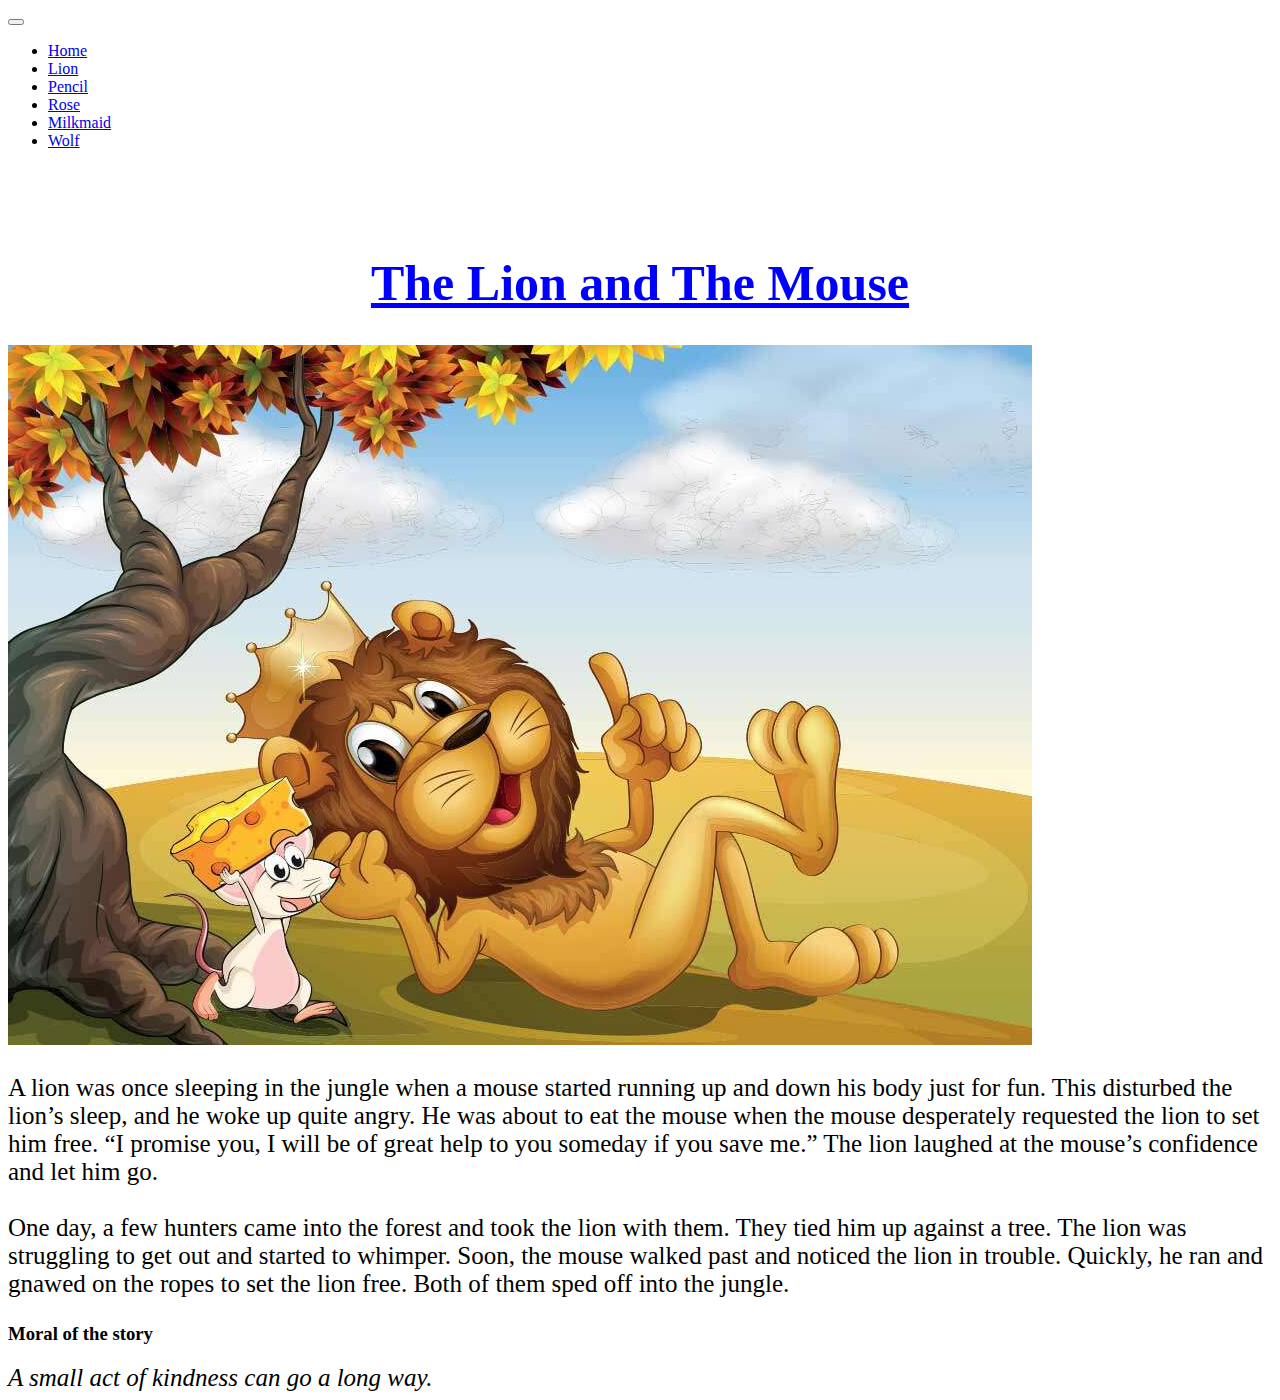
<file: story1.html>
<!DOCTYPE html>
<html>
	<head>
		<title>stories</title>
		<meta charset="utf-8">
        <meta name="viewport" content="width=device-width, initial-scale=1, shrink-to-fit=no">
        <meta http-equiv="x-ua-compatible" content="ie=edge">
        <link rel="stylesheet" href="https://stackpath.bootstrapcdn.com/bootstrap/4.5.0/css/bootstrap.min.css" integrity="sha384-9aIt2nRpC12Uk9gS9baDl411NQApFmC26EwAOH8WgZl5MYYxFfc+NcPb1dKGj7Sk" crossorigin="anonymous">
        <script src="https://code.jquery.com/jquery-3.5.1.slim.min.js" integrity="sha384-DfXdz2htPH0lsSSs5nCTpuj/zy4C+OGpamoFVy38MVBnE+IbbVYUew+OrCXaRkfj" crossorigin="anonymous"></script>
        <script src="https://cdn.jsdelivr.net/npm/popper.js@1.16.0/dist/umd/popper.min.js" integrity="sha384-Q6E9RHvbIyZFJoft+2mJbHaEWldlvI9IOYy5n3zV9zzTtmI3UksdQRVvoxMfooAo" crossorigin="anonymous"></script>
         <script src="https://stackpath.bootstrapcdn.com/bootstrap/4.5.0/js/bootstrap.min.js" integrity="sha384-OgVRvuATP1z7JjHLkuOU7Xw704+h835Lr+6QL9UvYjZE3Ipu6Tp75j7Bh/kR0JKI" crossorigin="anonymous"></script>
         <link href="story.css" rel="stylesheet">
         
         
	</head>
	<body>
		<nav class="navbar navbar-expand-sm navbar-light bg-primary fixed-top">
			<div class="container">
				<button type="button" class="navbar-toggler" data-toggle="collapse" data-target="#navbar" id="nav-icon"><span class="navbar-toggler-icon"></span></button>
			<div class="collapse navbar-collapse" id="navbar">
			<ul class="navbar-nav" id="navbar">
				<li class="nav-item"><a href="index.html" class="nav-link">Home</a></li>
				<li class="nav-item"><a href="story1.html" class="nav-link active">Lion</a></li>
				<li class="nav-item"><a href="story2.html" class="nav-link">Pencil</a></li>
				<li class="nav-item"><a href="story3.html" class="nav-link">Rose</a></li>
				<li class="nav-item"><a href="story4.html" class="nav-link">Milkmaid</a></li>
				<li class="nav-item"><a href="story5.html" class="nav-link">Wolf</a></li>
			</ul>
		</div>
	</div>
		</nav><br><br><br>
		<header>
			<h1>The Lion and The Mouse</h1>
		</header>
		<div class="container">
			<div class="row">
				<div class="col">
					<img src="lion.jpg" alt="lion" class="img img-fluid mx-auto">
					<p>A lion was once sleeping in the jungle when a mouse started running up and down his body just for fun. This disturbed the lion’s sleep, and he woke up quite angry. He was about to eat the mouse when the mouse desperately requested the lion to set him free. “I promise you, I will be of great help to you someday if you save me.” The lion laughed at the mouse’s confidence and let him go.<br><br>One day, a few hunters came into the forest and took the lion with them. They tied him up against a tree. The lion was struggling to get out and started to whimper. Soon, the mouse walked past and noticed the lion in trouble. Quickly, he ran and gnawed on the ropes to set the lion free. Both of them sped off into the jungle.</p>
					<h3>Moral of the story</h3>
					<i>A small act of kindness can go a long way.</i>
				</div>
			</div>
		</div>
		
		
	</body>
</html>
</file>
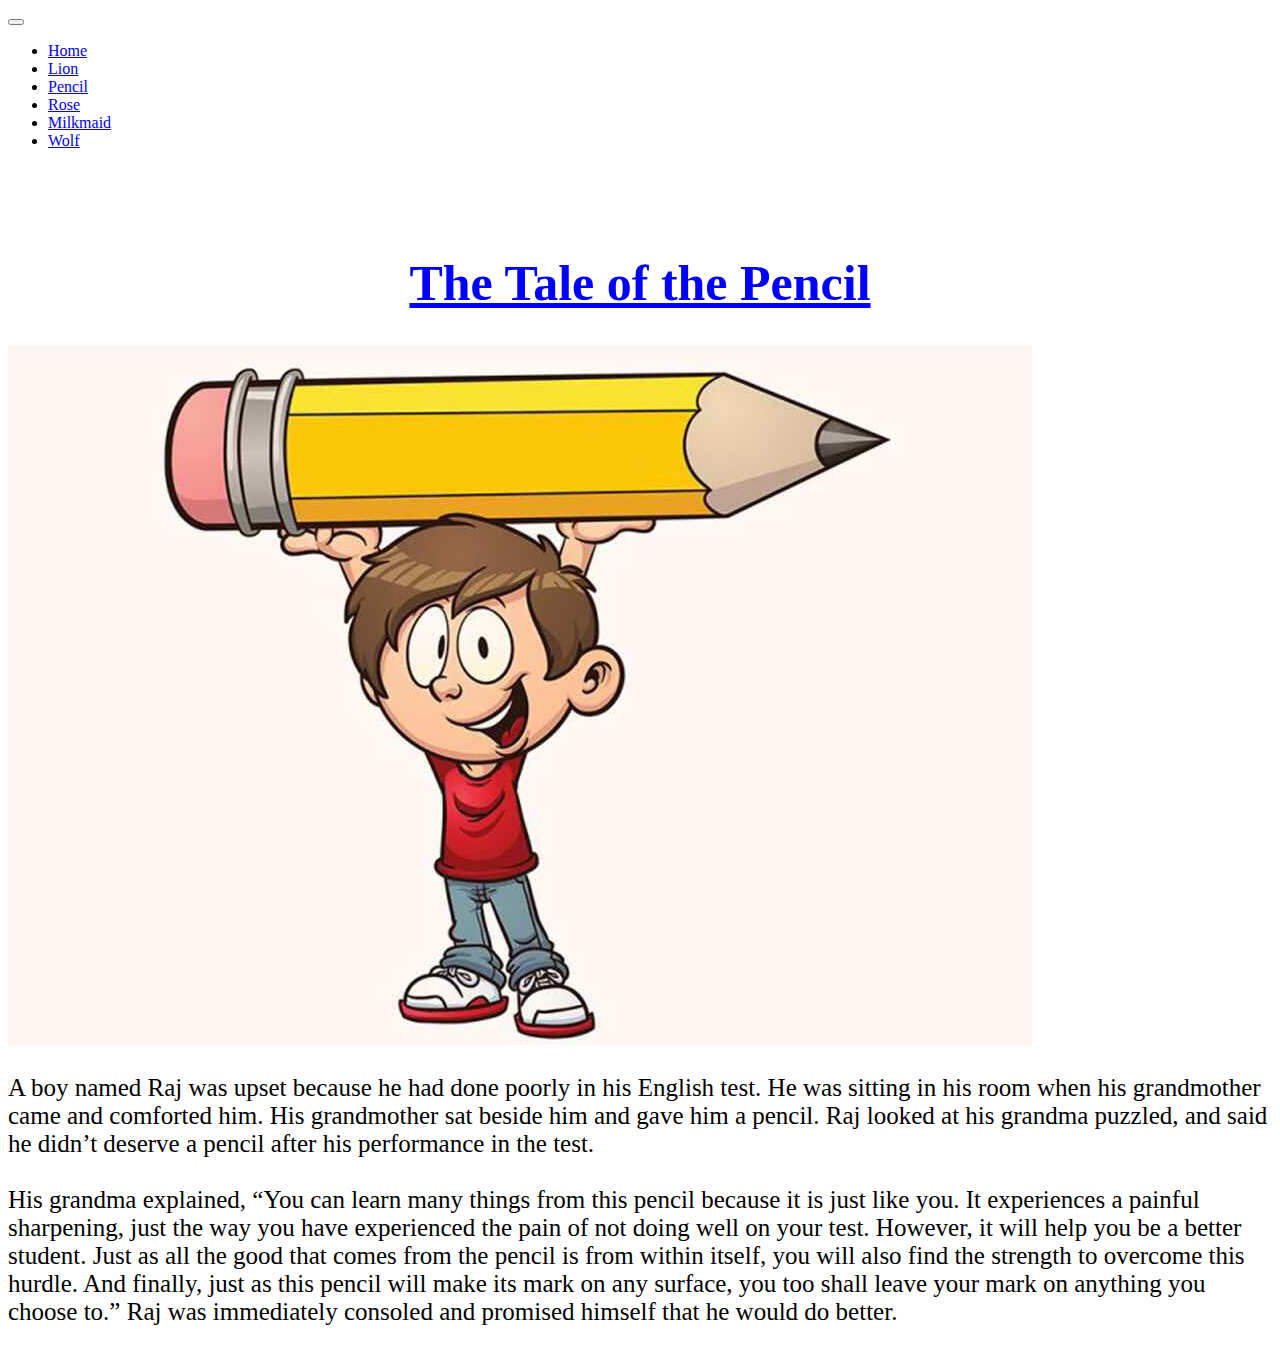
<file: story2.html>
<!DOCTYPE html>
<html>
	<head>
		<title>stories</title>
		<meta charset="utf-8">
        <meta name="viewport" content="width=device-width, initial-scale=1, shrink-to-fit=no">
        <meta http-equiv="x-ua-compatible" content="ie=edge">
        <link rel="stylesheet" href="https://stackpath.bootstrapcdn.com/bootstrap/4.5.0/css/bootstrap.min.css" integrity="sha384-9aIt2nRpC12Uk9gS9baDl411NQApFmC26EwAOH8WgZl5MYYxFfc+NcPb1dKGj7Sk" crossorigin="anonymous">
        <script src="https://code.jquery.com/jquery-3.5.1.slim.min.js" integrity="sha384-DfXdz2htPH0lsSSs5nCTpuj/zy4C+OGpamoFVy38MVBnE+IbbVYUew+OrCXaRkfj" crossorigin="anonymous"></script>
        <script src="https://cdn.jsdelivr.net/npm/popper.js@1.16.0/dist/umd/popper.min.js" integrity="sha384-Q6E9RHvbIyZFJoft+2mJbHaEWldlvI9IOYy5n3zV9zzTtmI3UksdQRVvoxMfooAo" crossorigin="anonymous"></script>
         <script src="https://stackpath.bootstrapcdn.com/bootstrap/4.5.0/js/bootstrap.min.js" integrity="sha384-OgVRvuATP1z7JjHLkuOU7Xw704+h835Lr+6QL9UvYjZE3Ipu6Tp75j7Bh/kR0JKI" crossorigin="anonymous"></script>
         <link href="story.css" rel="stylesheet">
         
         
	</head>
	<body>
		<nav class="navbar navbar-expand-sm navbar-light bg-primary fixed-top">
			<div class="container">
				<button type="button" class="navbar-toggler" data-toggle="collapse" data-target="#navbar" id="nav-icon"><span class="navbar-toggler-icon"></span></button>
			<div class="collapse navbar-collapse" id="navbar">
			<ul class="navbar-nav" id="navbar">
				<li class="nav-item"><a href="index.html" class="nav-link">Home</a></li>
				<li class="nav-item"><a href="story1.html" class="nav-link">Lion</a></li>
				<li class="nav-item"><a href="story2.html" class="nav-link active">Pencil</a></li>
				<li class="nav-item"><a href="story3.html" class="nav-link">Rose</a></li>
				<li class="nav-item"><a href="story4.html" class="nav-link">Milkmaid</a></li>
				<li class="nav-item"><a href="story5.html" class="nav-link">Wolf</a></li>
			</ul>
		</div>
	</div>
		</nav>
		<br><br><br>
		<header>
			<h1>The Tale of the Pencil</h1>
		</header>
		<div class="container">
			<div class="row">
				<div class="col">
					<img src="pencil.jpg" alt="pencil" class="img img-fluid mx-auto">
					<p>A boy named Raj was upset because he had done poorly in his English test. He was sitting in his room when his grandmother came and comforted him. His grandmother sat beside him and gave him a pencil. Raj looked at his grandma puzzled, and said he didn’t deserve a pencil after his performance in the test.<br><br>His grandma explained, “You can learn many things from this pencil because it is just like you. It experiences a painful sharpening, just the way you have experienced the pain of not doing well on your test. However, it will help you be a better student. Just as all the good that comes from the pencil is from within itself, you will also find the strength to overcome this hurdle. And finally, just as this pencil will make its mark on any surface, you too shall leave your mark on anything you choose to.” Raj was immediately consoled and promised himself that he would do better.</p>
				</div>
			</div>
		</div>
		
		
	</body>
</html>
</file>
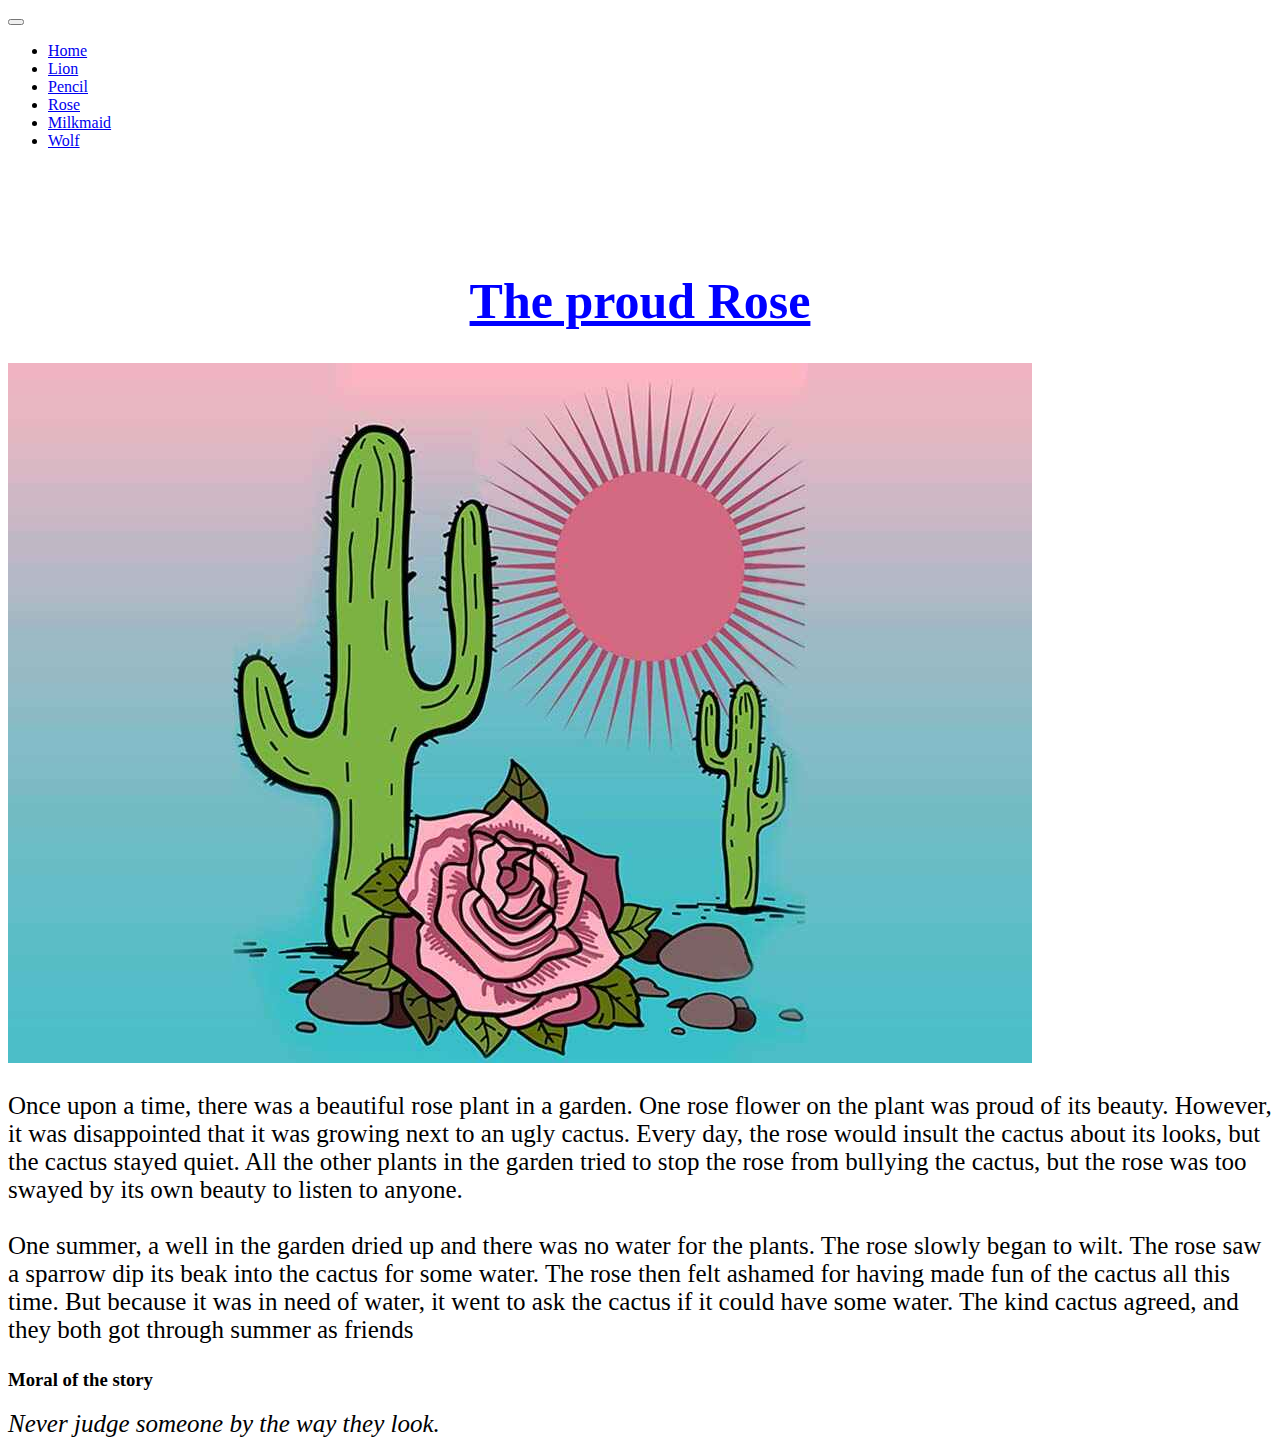
<file: story3.html>
<!DOCTYPE html>
<html>
	<head>
		<title>stories</title>
		<meta charset="utf-8">
        <meta name="viewport" content="width=device-width, initial-scale=1, shrink-to-fit=no">
        <meta http-equiv="x-ua-compatible" content="ie=edge">
        <link rel="stylesheet" href="https://stackpath.bootstrapcdn.com/bootstrap/4.5.0/css/bootstrap.min.css" integrity="sha384-9aIt2nRpC12Uk9gS9baDl411NQApFmC26EwAOH8WgZl5MYYxFfc+NcPb1dKGj7Sk" crossorigin="anonymous">
        <script src="https://code.jquery.com/jquery-3.5.1.slim.min.js" integrity="sha384-DfXdz2htPH0lsSSs5nCTpuj/zy4C+OGpamoFVy38MVBnE+IbbVYUew+OrCXaRkfj" crossorigin="anonymous"></script>
        <script src="https://cdn.jsdelivr.net/npm/popper.js@1.16.0/dist/umd/popper.min.js" integrity="sha384-Q6E9RHvbIyZFJoft+2mJbHaEWldlvI9IOYy5n3zV9zzTtmI3UksdQRVvoxMfooAo" crossorigin="anonymous"></script>
         <script src="https://stackpath.bootstrapcdn.com/bootstrap/4.5.0/js/bootstrap.min.js" integrity="sha384-OgVRvuATP1z7JjHLkuOU7Xw704+h835Lr+6QL9UvYjZE3Ipu6Tp75j7Bh/kR0JKI" crossorigin="anonymous"></script>
         <link href="story.css" rel="stylesheet">
         
         
	</head>
	<body>
		<nav class="navbar navbar-expand-sm navbar-light bg-primary fixed-top">
			<div class="container">
				<button type="button" class="navbar-toggler" data-toggle="collapse" data-target="#navbar" id="nav-icon"><span class="navbar-toggler-icon"></span></button>
			<div class="collapse navbar-collapse" id="navbar">
			<ul class="navbar-nav" id="navbar">
				<li class="nav-item"><a href="index.html" class="nav-link">Home</a></li>
				<li class="nav-item"><a href="story1.html" class="nav-link">Lion</a></li>
				<li class="nav-item"><a href="story2.html" class="nav-link">Pencil</a></li>
				<li class="nav-item"><a href="story3.html" class="nav-link active">Rose</a></li>
				<li class="nav-item"><a href="story4.html" class="nav-link">Milkmaid</a></li>
				<li class="nav-item"><a href="story5.html" class="nav-link">Wolf</a></li>
			</ul>
		</div>
	</div>
		</nav>
		<br><br><br><br>
		<header>
			<h1>The proud Rose</h1>
		</header>
		<div class="container">
			<div class="row">
				<div class="col">
					<img src="rose.jpg" alt="rose" class="img img-fluid mx-auto">
					<p>Once upon a time, there was a beautiful rose plant in a garden. One rose flower on the plant was proud of its beauty. However, it was disappointed that it was growing next to an ugly cactus. Every day, the rose would insult the cactus about its looks, but the cactus stayed quiet. All the other plants in the garden tried to stop the rose from bullying the cactus, but the rose was too swayed by its own beauty to listen to anyone.<br><br>One summer, a well in the garden dried up and there was no water for the plants. The rose slowly began to wilt. The rose saw a sparrow dip its beak into the cactus for some water. The rose then felt ashamed for having made fun of the cactus all this time. But because it was in need of water, it went to ask the cactus if it could have some water. The kind cactus agreed, and they both got through summer as friends</p>
					<h3>Moral of the story</h3>
					<i>Never judge someone by the way they look.</i>
				</div>
			</div>
		</div>
		
		
	</body>
</html>
</file>
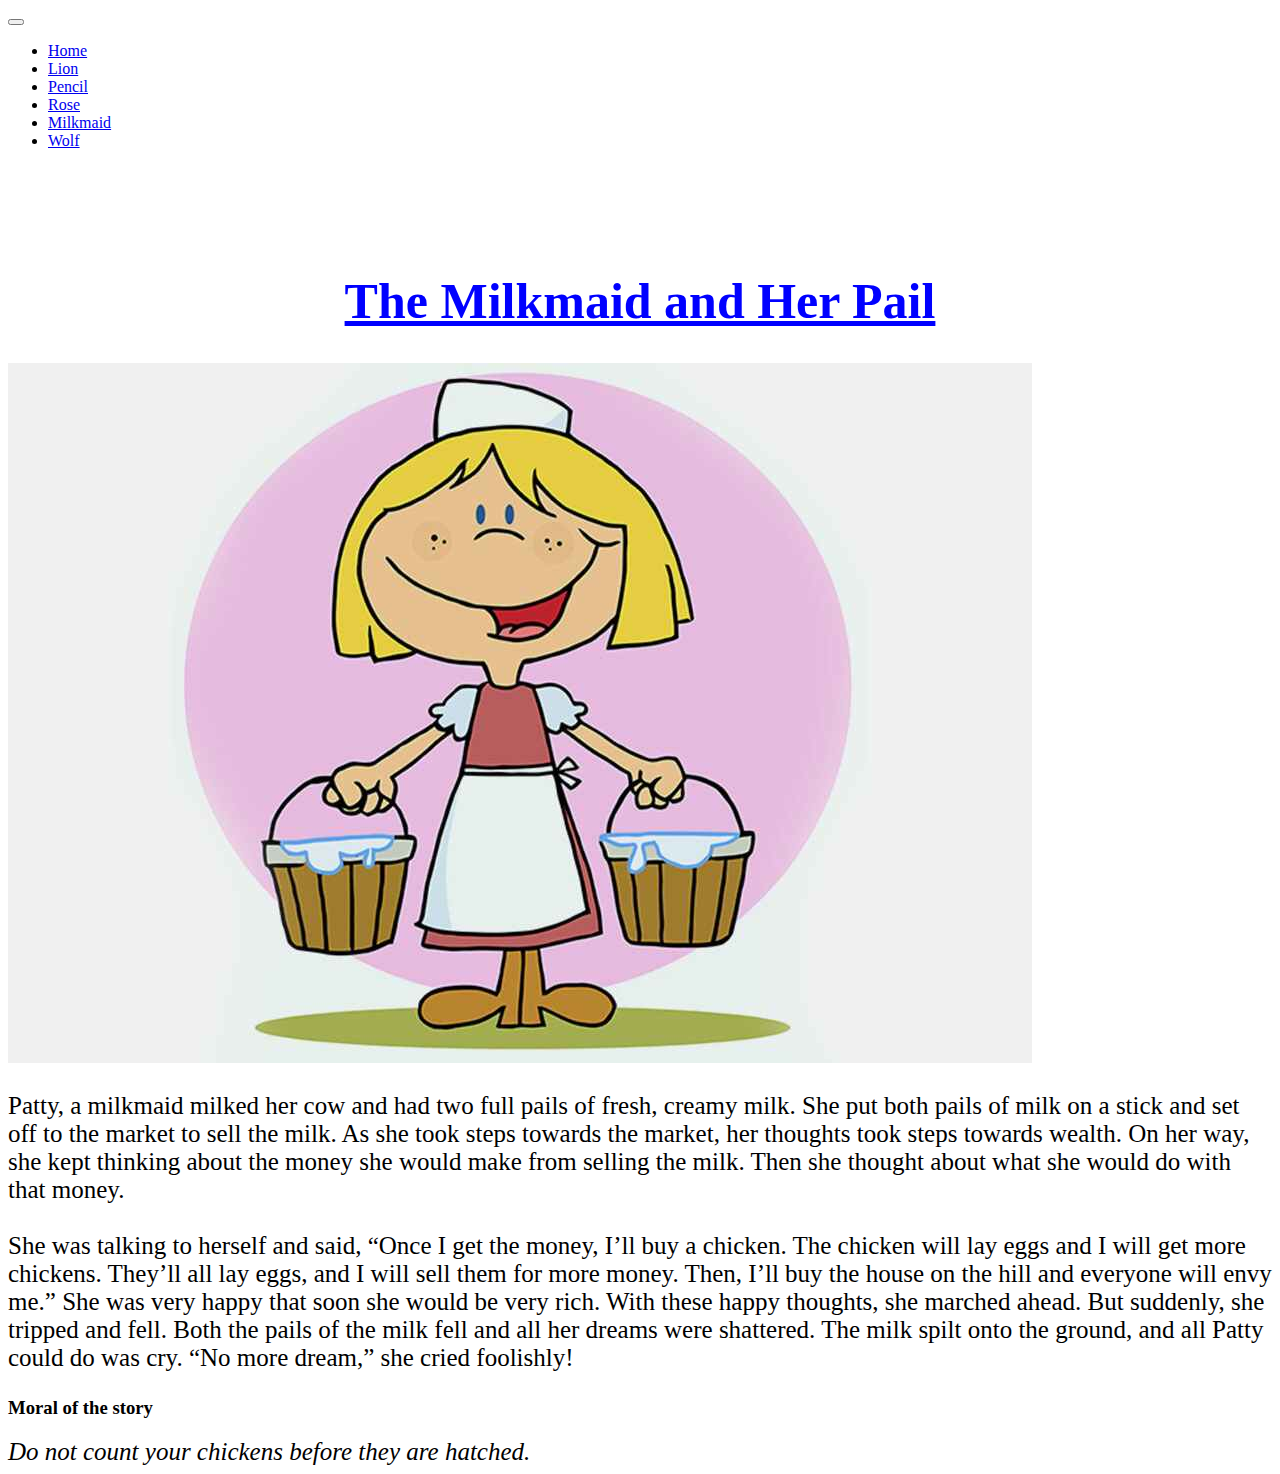
<file: story4.html>
<!DOCTYPE html>
<html>
	<head>
		<title>stories</title>
		<meta charset="utf-8">
        <meta name="viewport" content="width=device-width, initial-scale=1, shrink-to-fit=no">
        <meta http-equiv="x-ua-compatible" content="ie=edge">
        <link rel="stylesheet" href="https://stackpath.bootstrapcdn.com/bootstrap/4.5.0/css/bootstrap.min.css" integrity="sha384-9aIt2nRpC12Uk9gS9baDl411NQApFmC26EwAOH8WgZl5MYYxFfc+NcPb1dKGj7Sk" crossorigin="anonymous">
        <script src="https://code.jquery.com/jquery-3.5.1.slim.min.js" integrity="sha384-DfXdz2htPH0lsSSs5nCTpuj/zy4C+OGpamoFVy38MVBnE+IbbVYUew+OrCXaRkfj" crossorigin="anonymous"></script>
        <script src="https://cdn.jsdelivr.net/npm/popper.js@1.16.0/dist/umd/popper.min.js" integrity="sha384-Q6E9RHvbIyZFJoft+2mJbHaEWldlvI9IOYy5n3zV9zzTtmI3UksdQRVvoxMfooAo" crossorigin="anonymous"></script>
         <script src="https://stackpath.bootstrapcdn.com/bootstrap/4.5.0/js/bootstrap.min.js" integrity="sha384-OgVRvuATP1z7JjHLkuOU7Xw704+h835Lr+6QL9UvYjZE3Ipu6Tp75j7Bh/kR0JKI" crossorigin="anonymous"></script>
         <link href="story.css" rel="stylesheet">
         
         
	</head>
	<body>
		<nav class="navbar navbar-expand-sm navbar-light bg-primary fixed-top">
			<div class="container">
				<button type="button" class="navbar-toggler" data-toggle="collapse" data-target="#navbar" id="nav-icon"><span class="navbar-toggler-icon"></span></button>
			<div class="collapse navbar-collapse" id="navbar">
			<ul class="navbar-nav" id="navbar">
				<li class="nav-item"><a href="index.html" class="nav-link">Home</a></li>
				<li class="nav-item"><a href="story1.html" class="nav-link">Lion</a></li>
				<li class="nav-item"><a href="story2.html" class="nav-link">Pencil</a></li>
				<li class="nav-item"><a href="story3.html" class="nav-link">Rose</a></li>
				<li class="nav-item"><a href="story4.html" class="nav-link active">Milkmaid</a></li>
				<li class="nav-item"><a href="story5.html" class="nav-link">Wolf</a></li>
			</ul>
		</div>
	</div>
		</nav>
		<br><br><br><br>
		<header>
			<h1>The Milkmaid and Her Pail</h1>
		</header>
		<div class="container">
			<div class="row">
				<div class="col">
					<img src="milkmaid.jpg" alt="milk" class="img img-fluid mx-auto">
					<p>Patty, a milkmaid milked her cow and had two full pails of fresh, creamy milk. She put both pails of milk on a stick and set off to the market to sell the milk. As she took steps towards the market, her thoughts took steps towards wealth. On her way, she kept thinking about the money she would make from selling the milk. Then she thought about what she would do with that money.<br><br>She was talking to herself and said, “Once I get the money, I’ll buy a chicken. The chicken will lay eggs and I will get more chickens. They’ll all lay eggs, and I will sell them for more money. Then, I’ll buy the house on the hill and everyone will envy me.” She was very happy that soon she would be very rich. With these happy thoughts, she marched ahead. But suddenly, she tripped and fell. Both the pails of the milk fell and all her dreams were shattered. The milk spilt onto the ground, and all Patty could do was cry. “No more dream,” she cried foolishly!</p>
					<h3>Moral of the story</h3>
					<i>Do not count your chickens before they are hatched.</i>
				</div>
			</div>
		</div>
		
		
	</body>
</html>
</file>
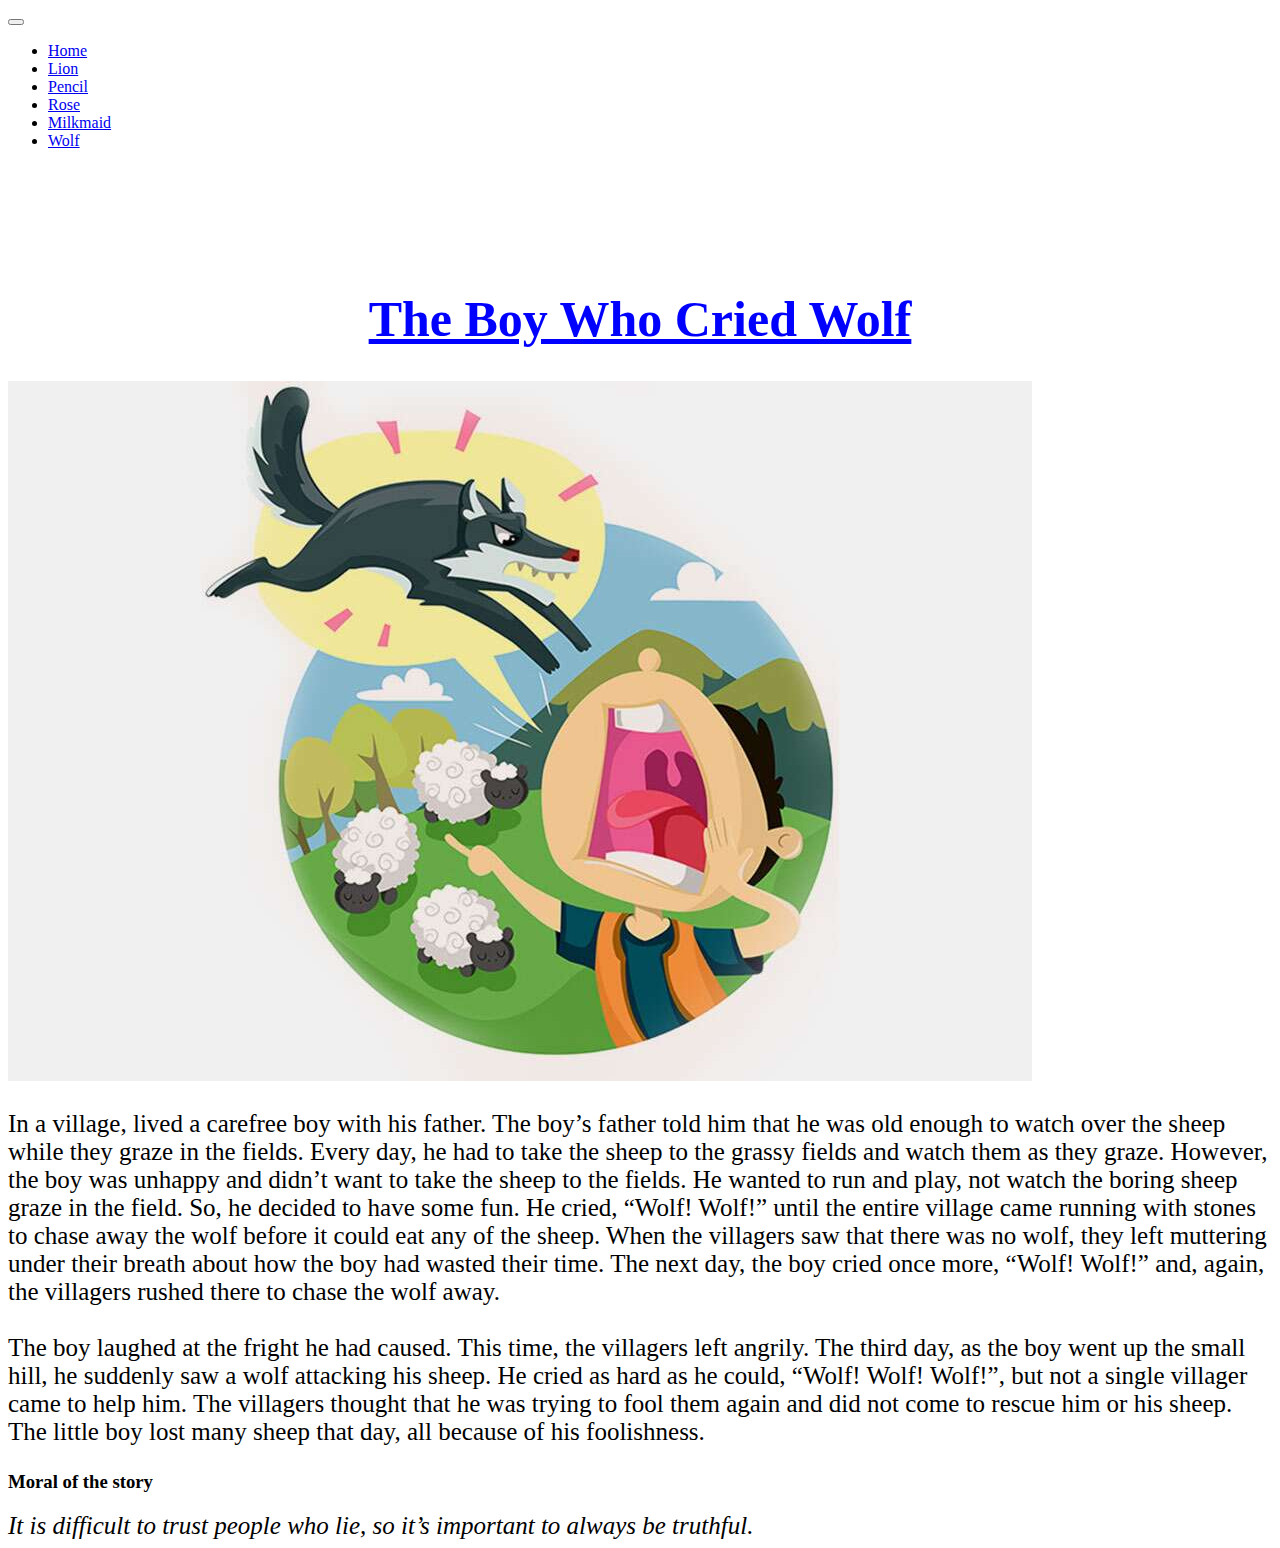
<file: story5.html>
<!DOCTYPE html>
<html>
	<head>
		<title>stories</title>
		<meta charset="utf-8">
        <meta name="viewport" content="width=device-width, initial-scale=1, shrink-to-fit=no">
        <meta http-equiv="x-ua-compatible" content="ie=edge">
        <link rel="stylesheet" href="https://stackpath.bootstrapcdn.com/bootstrap/4.5.0/css/bootstrap.min.css" integrity="sha384-9aIt2nRpC12Uk9gS9baDl411NQApFmC26EwAOH8WgZl5MYYxFfc+NcPb1dKGj7Sk" crossorigin="anonymous">
        <script src="https://code.jquery.com/jquery-3.5.1.slim.min.js" integrity="sha384-DfXdz2htPH0lsSSs5nCTpuj/zy4C+OGpamoFVy38MVBnE+IbbVYUew+OrCXaRkfj" crossorigin="anonymous"></script>
        <script src="https://cdn.jsdelivr.net/npm/popper.js@1.16.0/dist/umd/popper.min.js" integrity="sha384-Q6E9RHvbIyZFJoft+2mJbHaEWldlvI9IOYy5n3zV9zzTtmI3UksdQRVvoxMfooAo" crossorigin="anonymous"></script>
         <script src="https://stackpath.bootstrapcdn.com/bootstrap/4.5.0/js/bootstrap.min.js" integrity="sha384-OgVRvuATP1z7JjHLkuOU7Xw704+h835Lr+6QL9UvYjZE3Ipu6Tp75j7Bh/kR0JKI" crossorigin="anonymous"></script>
         <link href="story.css" rel="stylesheet">
         
         
	</head>
	<body>
		<nav class="navbar navbar-expand-sm navbar-light bg-primary fixed-top">
			<div class="container">
				<button type="button" class="navbar-toggler" data-toggle="collapse" data-target="#navbar" id="nav-icon"><span class="navbar-toggler-icon"></span></button>
			<div class="collapse navbar-collapse" id="navbar">
			<ul class="navbar-nav" id="navbar">
				<li class="nav-item"><a href="index.html" class="nav-link">Home</a></li>
				<li class="nav-item"><a href="story1.html" class="nav-link">Lion</a></li>
				<li class="nav-item"><a href="story2.html" class="nav-link">Pencil</a></li>
				<li class="nav-item"><a href="story3.html" class="nav-link">Rose</a></li>
				<li class="nav-item"><a href="story4.html" class="nav-link">Milkmaid</a></li>
				<li class="nav-item"><a href="story5.html" class="nav-link active">Wolf</a></li>
			</ul>
		</div>
	</div>
		</nav>
		<br><br><br><br><br>
		<header>
			<h1>The Boy Who Cried Wolf</h1>
		</header>
		<div class="container">
			<div class="row">
				<div class="col">
					<img src="wolf.jpg" alt="wolf" class="img mx-auto img-fluid">
					<p>In a village, lived a carefree boy with his father. The boy’s father told him that he was old enough to watch over the sheep while they graze in the fields. Every day, he had to take the sheep to the grassy fields and watch them as they graze. However, the boy was unhappy and didn’t want to take the sheep to the fields. He wanted to run and play, not watch the boring sheep graze in the field. So, he decided to have some fun. He cried, “Wolf! Wolf!” until the entire village came running with stones to chase away the wolf before it could eat any of the sheep. When the villagers saw that there was no wolf, they left muttering under their breath about how the boy had wasted their time. The next day, the boy cried once more, “Wolf! Wolf!” and, again, the villagers rushed there to chase the wolf away.<br><br>The boy laughed at the fright he had caused. This time, the villagers left angrily. The third day, as the boy went up the small hill, he suddenly saw a wolf attacking his sheep. He cried as hard as he could, “Wolf! Wolf! Wolf!”, but not a single villager came to help him. The villagers thought that he was trying to fool them again and did not come to rescue him or his sheep. The little boy lost many sheep that day, all because of his foolishness.</p>
					<h3>Moral of the story</h3>
					<i>It is difficult to trust people who lie, so it’s important to always be truthful.</i>
				</div>
			</div>
		</div>
		
		
	</body>
</html>
</file>
<file: story.css>
h1 {
	color:blue;
	font-size: 50px;
	text-decoration: underline;
	text-align:center;
}
p {
	font-size: 25px;
}
i {
	font-size: 25px;
}
h4 {
	font-size:30px;
}
</file>
